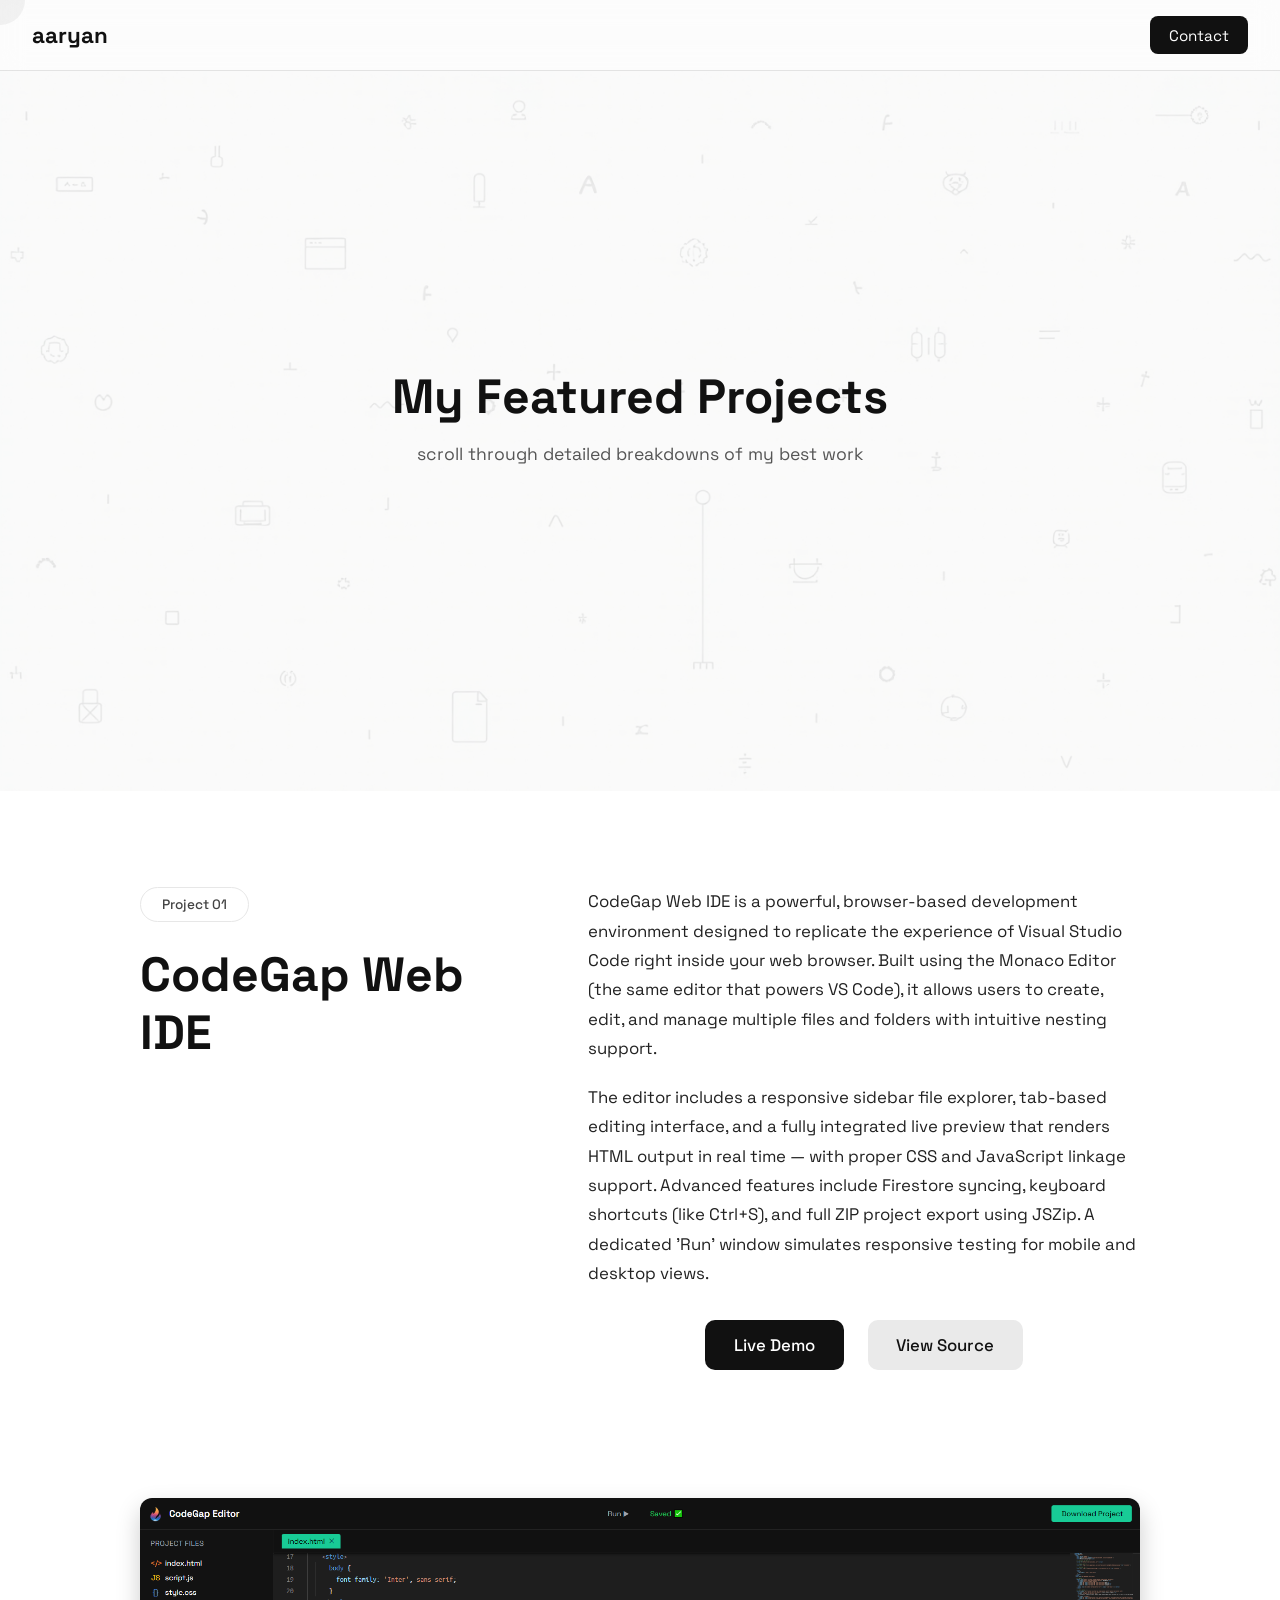
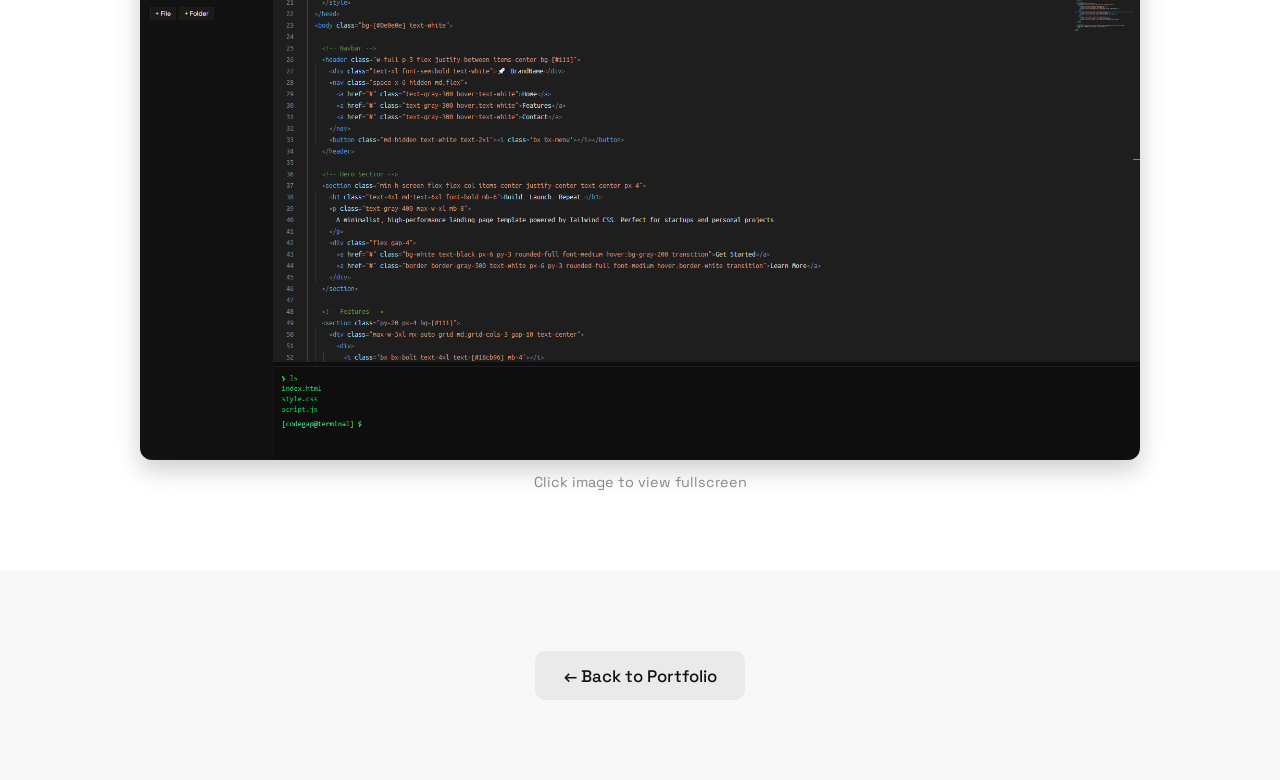
<file: projectDesc.html>
<!DOCTYPE html>
<html lang="en">
<head>
  <meta charset="UTF-8" />
  <meta name="viewport" content="width=device-width, initial-scale=1.0"/>
  <title>Projects | Aaryan</title>
  <link rel="stylesheet" href="style.css" />
  <style>
    html {
      scroll-behavior: smooth;
    }
  </style>
</head>
<body>

      <!-- ===== Cursor Aura (hidden on mobile) ===== -->
  <div class="cursor-aura"></div>

  <!-- ===== Header ===== -->
  <header>
    <div class="logo"><span id="logo-text">aaryan</span></div>
    <button class="contact-btn" onclick="location.href='index.html#contact'">Contact</button>
  </header>

  <!-- ===== Hero Section ===== -->
  <section class="hero">
    <h1 style="text-transform: none;">My Featured Projects</h1>
    <p class="tagline">Scroll through detailed breakdowns of my best work</p>
  </section>

<!-- ========== PROJECT 1: CodeGap IDE ========== -->
<section class="about-me" id="codegap">
  <div class="about-container" style="max-width: 1000px; margin: 0 auto;">
    
    <!-- Header -->
    <div class="about-left">
      <button class="about-tag">Project 01</button>
      <h2 style="margin-bottom: 1rem;">CodeGap Web IDE</h2>
    </div>

    <!-- Description -->
    <div class="about-right">
      <p>
        CodeGap Web IDE is a powerful, browser-based development environment designed to replicate the experience of Visual Studio Code right inside your web browser. Built using the Monaco Editor (the same editor that powers VS Code), it allows users to create, edit, and manage multiple files and folders with intuitive nesting support.
      </p>
      <p>
        The editor includes a responsive sidebar file explorer, tab-based editing interface, and a fully integrated live preview that renders HTML output in real time — with proper CSS and JavaScript linkage support. Advanced features include Firestore syncing, keyboard shortcuts (like Ctrl+S), and full ZIP project export using JSZip. A dedicated 'Run' window simulates responsive testing for mobile and desktop views.
      </p>

      <!-- Buttons -->
      <div class="cta-buttons" style="margin-top: 2rem;">
        <a href="https://computerboy-dev.github.io/codeGap/" target="_blank">
          <button class="explore-btn">Live Demo</button>
        </a>
        <a href="https://github.com/computerBoy-dev/codeGap" target="_blank">
          <button class="contact-btn">View Source</button>
        </a>
      </div>
    </div>

    <!-- Screenshot with Click to Open -->
    <div style="margin-top: 3rem; text-align: center;">
      <a href="images/project1.png" target="_blank">
        <img src="images/project1.png" alt="CodeGap Screenshot"
             style="max-width: 100%; border-radius: 12px; box-shadow: 0 10px 25px rgba(0,0,0,0.2); cursor: zoom-in; transition: transform 0.3s ease;" />
      </a>
      <p style="font-size: 0.9rem; color: #888; margin-top: 0.5rem;">Click image to view fullscreen</p>
    </div>
  </div>
</section>
  <section class="cta-buttons" style="margin: 5rem 0;">
    <button class="contact-btn" onclick="location.href='index.html#projects'">← Back to Portfolio</button>
  </section>

    <!-- ===== JS Logic ===== -->
  <script src="script.js"></script>

</body>
</html>
</file>
<file: style.css>
/* ========== IMPORT FONT ========== */
@import url('https://fonts.googleapis.com/css2?family=Space+Grotesk:wght@300..700&display=swap');

/* ========== BASE RESET ========== */
* {
  margin: 0;
  padding: 0;
  box-sizing: border-box;
  font-family: 'Space Grotesk', sans-serif;
}
html {
  scroll-behavior: smooth;
}
body {
  background-color: #f8f8f8;
  color: #111;
  overflow-x: hidden;
}

/* ========== CURSOR AURA (Desktop only) ========== */
.cursor-aura {
  position: fixed;
  top: 0;
  left: 0;
  width: 50px;
  height: 50px;
  border-radius: 50%;
  pointer-events: none;
  z-index: 9999;
  transform: translate(-50%, -50%);
  background: rgba(106, 106, 106, 0.08);
  backdrop-filter: blur(6px);
  transition: opacity 0.25s ease, transform 0.15s ease;
  will-change: transform, top, left;
  opacity: 1;
}
.cursor-aura.hide {
  opacity: 0;
}
@media (max-width: 768px) {
  .cursor-aura {
    display: none;
  }
}

/* ========== CHATBOT ICON (Draggable Button) ========== */
.chatbot-icon {
  position: fixed;
  bottom: 2rem;
  right: 2rem;
  background: #111;
  color: #fff;
  padding: 0.85rem;
  font-size: 1.6rem;
  border-radius: 50%;
  cursor: pointer;
  z-index: 9999;
  transition: .3s;
}
.chatbot-icon i {
  pointer-events: none;
}
.chatbot-icon:hover {
  background: #333;
  transform: translateY(-2px);
}

/* ========== CHATBOT OVERLAY (Blurred Background) ========== */
.chatbot-overlay {
  position: fixed;
  inset: 0;
  background: rgba(0, 0, 0, 0.3);
  backdrop-filter: blur(4px);
  z-index: 999;
  opacity: 0;
  transition: opacity 0.3s ease;
  pointer-events: none;
}
.chatbot-overlay.show {
  opacity: 1;
  pointer-events: all;
}

/* ========== CHATBOT MODAL (Centered Box) ========== */
.chatbot-modal {
  display: flex;
  flex-direction: column;
  position: fixed;
  top: 50%;
  left: 50%;
  width: 360px;
  max-width: 90%;
  height: 520px;
  background: #fff;
  border-radius: 12px;
  box-shadow: 0 8px 30px rgba(0, 0, 0, 0.2);
  z-index: 1000;
  overflow: hidden;
  transform: translate(-50%, -50%) scale(0.95);
  opacity: 0;
  pointer-events: none;
  transition: opacity 0.3s ease, transform 0.3s ease;
}
.chatbot-modal.show {
  opacity: 1;
  transform: translate(-50%, -50%) scale(1);
  pointer-events: all;
}

/* ========== CHATBOT HEADER ========== */
.chatbot-header {
  background: #111;
  color: #fff;
  padding: 1rem;
  font-weight: 600;
  display: flex;
  justify-content: space-between;
  align-items: center;
}
.chatbot-header button {
  background: #363636;
  border: none;
  color: #fff;
  font-size: 1.2rem;
  cursor: pointer;
  padding: 5px 10px;
  border-radius: 15px;
  transition: .3s;
}
.chatbot-header button:hover{
  background-color: rgb(94, 94, 94);
}

/* ========== CHATBOT BODY (Scrollable Area) ========== */
.chatbot-body {
  flex: 1;
  overflow-y: auto;
  padding: 1rem;
  background: #f6f6f6;
  display: flex;
  flex-direction: column;
  gap: 0.8rem;
}

.typing-indicator {
  align-self: flex-start;
  font-size: 1.5rem;
  padding: 0.5rem 1rem;
  background: #e3e3e3;
  border-radius: 20px;
  display: none;
  animation: blink 1s steps(4, end) infinite;
}

@keyframes blink {
  50% { color: transparent; }
}
/* ========== CHATBOT INPUT SECTION ========== */
.chatbot-input-area {
  display: flex;
  border-top: 1px solid #ddd;
  background: #fff;
}
.chatbot-input-area input {
  flex: 1;
  border: none;
  padding: 0.9rem;
  font-size: 0.95rem;
  outline: none;
}
.chatbot-input-area button {
  border: none;
  background: #111;
  color: white;
  padding: 0 1rem;
  cursor: pointer;
  font-size: 1.1rem;
  transition: .3s;
}
.chatbot-input-area button:hover{
  background-color: rgb(40, 40, 40);
}

/* ========== CHATBOT MESSAGES ========== */
.chatbot-message {
  padding: 0.75rem 1rem;
  border-radius: 20px;
  max-width: 85%;
  font-size: 0.9rem;
  line-height: 1.4;
}
.chatbot-message.user {
  background: #111;
  color: white;
  align-self: flex-end;
}
.chatbot-message.bot {
  background: #e3e3e3;
  align-self: flex-start;
}

/* ========== STICKY NAVIGATION BAR ========== */
header {
  display: flex;
  justify-content: space-between;
  align-items: center;
  padding: 1rem 2rem;
  background: rgba(255, 255, 255, 0.6);
  backdrop-filter: blur(12px);
  -webkit-backdrop-filter: blur(12px);
  border-bottom: 1px solid rgba(0, 0, 0, 0.1);
  position: sticky;
  top: 0;
  z-index: 100;
}

.logo,
.logo span {
  font-weight: bold;
  font-size: 1.4rem;
  color: #111;
}
.logo-text {
  color: #4f4f4f;
  transition: .3s;
}

/* ========== BUTTON STYLES ========== */
.contact-btn {
  padding: 0.6rem 1.2rem;
  background-color: #111;
  color: #fff;
  border: none;
  border-radius: 8px;
  cursor: pointer;
  font-size: 0.95rem;
  transition: 0.3s;
}
.contact-btn:hover {
  background-color: #333;
  transform: translateY(-2px);
}

/* ========== HERO SECTION ========== */
.hero {
  position: relative;
  display: flex;
  flex-direction: column;
  justify-content: center;
  align-items: center;
  text-align: center;
  min-height: 80vh;
  padding: 2rem;
  overflow: hidden;
  z-index: 1;
}
.hero::before {
  content: '';
  position: absolute;
  inset: 0;
  background-image: url('doodle background.jpg');
  background-repeat: no-repeat;
  background-size: cover;
  background-position: center;
  opacity: 0.25;
  z-index: -1;
}
.hero h1 {
  font-size: 3rem;
  max-width: 800px;
  font-weight: 700;
  margin-bottom: 1rem;
  text-transform: lowercase;
}
.hero p.tagline {
  font-size: 1.1rem;
  color: #555;
  margin-bottom: 2rem;
  text-transform: lowercase;
}

.skeleton {
  position: relative;
  background: linear-gradient(90deg, #eeeeee 25%, #dddddd 50%, #eeeeee 75%);
  background-size: 200% 100%;
  animation: skeleton-loading 1.2s infinite ease-in-out;
  border-radius: 6px;
  min-height: 1.2em;
  color: transparent !important;
  pointer-events: none;
  user-select: none;
}

#hero-heading.skeleton {
  width: 60%;
  height: 3rem;
  margin-bottom: 1rem;
}

#hero-tagline.skeleton {
  width: 70%;
  height: 1.2rem;
  margin-bottom: 2rem;
}

@keyframes skeleton-loading {
  0% {
    background-position: -200% 0;
  }
  100% {
    background-position: 200% 0;
  }
}


/* ========== CTA BUTTONS IN HERO ========== */
.cta-buttons {
  display: flex;
  justify-content: center;
  align-items: center;
  gap: 1.5rem;
  flex-wrap: nowrap;
  margin-top: 1rem;
}
.cta-buttons button {
  padding: 0.85rem 1.8rem;
  font-size: 1.05rem;
  font-weight: 500;
  border: none;
  border-radius: 10px;
  cursor: pointer;
  transition: 0.3s ease-in-out;
  white-space: nowrap;
}
.cta-buttons .explore-btn {
  background-color: #111;
  color: #fff;
}
.cta-buttons .explore-btn:hover {
  background-color: #333;
  transform: translateY(-2px);
}
.cta-buttons .contact-btn {
  background-color: #eaeaea;
  color: #111;
}
.cta-buttons .contact-btn:hover {
  background-color: #ddd;
  transform: translateY(-2px);
}

/* ========== RESPONSIVE HERO TEXT & BUTTONS ========== */
@media (max-width: 768px) {
  .hero h1 {
    font-size: 2.2rem;
  }
  .cta-buttons {
    flex-wrap: wrap;
    gap: 1rem;
  }
  .cta-buttons button {
    font-size: 1rem;
    padding: 0.75rem 1.5rem;
  }
}

/* ========== SOCIAL SECTION ========== */
.trusted-partners {
  text-align: center;
  padding: 4rem 1rem 3rem;
  background-color: #f0f0f0;
}
.trusted-partners h2 {
  font-size: 1.1rem;
  color: #333;
  margin-bottom: 2.5rem;
  font-weight: 600;
  letter-spacing: 0.5px;
}
.social-icons {
  display: flex;
  justify-content: center;
  align-items: center;
  flex-wrap: wrap;
  gap: 3rem;
}
.social-icons a i {
  font-size: 2.3rem;
  color: #2e2e2e;
  padding: 0.8rem;
  transition: 0.3s ease;
}
.social-icons a:hover i {
  background-color: #e3e3e3;
  border-radius: 50%;
  transform: translateY(-2px);
}
.social-icons a:nth-child(1):hover i { color: #0a66c2; }  /* LinkedIn */
.social-icons a:nth-child(2):hover i { color: #000; }     /* GitHub */
.social-icons a:nth-child(3):hover i { color: #e1306c; }  /* Instagram */
.social-icons a:nth-child(4):hover i { color: #d93025; }  /* Email */

/* ========== RESPONSIVE SOCIALS ========== */
@media (max-width: 768px) {
  .social-icons {
    gap: 1.5rem;
  }
  .social-icons a i {
    font-size: 1.8rem;
    padding: 0.6rem;
  }
}

/* ========== ABOUT ME SECTION ========== */
.about-me {
  width: 100%;
  background-color: #fff;
  padding: 6rem 2rem 5rem;
  display: flex;
  justify-content: center;
}
.about-container {
  max-width: 1200px;
  width: 100%;
  display: flex;
  align-items: flex-start;
  justify-content: space-between;
  gap: 5rem;
  flex-wrap: wrap;
}
.about-left {
  flex: 1;
  min-width: 280px;
}
.about-tag {
  background: transparent;
  color: #444;
  border: 1px solid #e7e7e7;
  padding: 0.5rem 1.3rem;
  border-radius: 999px;
  font-size: 0.85rem;
  margin-bottom: 1.5rem;
  font-weight: 500;
  cursor: default;
}
.about-left h2 {
  font-size: 3rem;
  font-weight: 700;
  line-height: 1.2;
  color: #111;
}
.about-right {
  flex: 1.5;
  min-width: 300px;
  font-size: 1.05rem;
  color: #222;
  line-height: 1.75;
}
.about-right p + p {
  margin-top: 1.2rem;
}

/* ========== RESPONSIVE ABOUT SECTION ========== */
@media (max-width: 900px) {
  .about-container {
    flex-direction: column;
    align-items: center;
    gap: 2.5rem;
    text-align: center;
  }
  .about-left h2 {
    font-size: 2.2rem;
  }
  .about-right {
    font-size: 1rem;
  }
}

/* ========== SKILLS SECTION ========== */
.skills-section {
  padding: 6rem 2rem;
  background: #f9f9f9;
  text-align: center;
}

.skill-tag{
  background: transparent;
  color: #444;
  border: 1px solid #c1c1c1;
  padding: 0.5rem 1.3rem;
  border-radius: 999px;
  font-size: 0.85rem;
  margin-bottom: 1.5rem;
  font-weight: 500;
  cursor: default;
}

.projects-title-skill {
  font-size: 2.5rem;
  font-weight: 700;
  color: #000;
  margin-bottom: 3rem;
}


.skills-grid {
  display: grid;
  grid-template-columns: repeat(auto-fit, minmax(220px, 1fr));
  gap: 2rem;
  margin-bottom: 2.5rem;
  padding: 0 1rem;
}

.skill-card-grid {
  background: #e9e9e9;
  padding: 2rem;
  border-radius: 16px;
  text-align: left;
  transition: 0.3s ease;
  text-decoration: none;
  color: #000;
  border: 1px solid #c1c1c1;
  display: flex;
  flex-direction: column;
  justify-content: space-between;
}

.skill-card-grid:hover {
  transform: translateY(-5px);
  border-color: #444;
  cursor: pointer;
  background: #f1f1f1;
}

.skill-number {
  font-size: 1rem;
  color: #676767;
  margin-bottom: 1rem;
  font-weight: 600;
}

.skill-desc {
  font-size: 0.95rem;
  color: #000;
  line-height: 1.5;
  margin-bottom: 1.5rem;
}

.skill-title {
  font-size: 1.2rem;
  font-weight: 600;
  color: #333;
  margin: 0;
}
.skill-title:hover {
color: #000;
}


/* ========== PROJECTS SECTION ========== */
.projects-section {
  padding: 6rem 2rem;
  background: #111;
  text-align: center;
}

.projects-title {
  font-size: 2.5rem;
  font-weight: 700;
  color: #fff;
  margin-bottom: 3rem;
}

.projects-grid {
  display: grid;
  grid-template-columns: repeat(auto-fit, minmax(220px, 1fr));
  gap: 2rem;
  margin-bottom: 2.5rem;
  padding: 0 1rem;
}

.project-card {
  background: #1a1a1a;
  padding: 2rem;
  border-radius: 16px;
  text-align: left;
  transition: 0.3s ease;
  text-decoration: none;
  color: #fff;
  border: 1px solid #333;
  display: flex;
  flex-direction: column;
  justify-content: space-between;
}

.project-card:hover {
  transform: translateY(-5px);
  background-color: #222;
  border-color: #444;
}

.project-number {
  font-size: 1rem;
  color: #aaa;
  margin-bottom: 1rem;
  font-weight: 600;
}

.project-desc {
  font-size: 0.95rem;
  color: #ccc;
  line-height: 1.5;
  margin-bottom: 1.5rem;
}

.project-title {
  font-size: 1.2rem;
  font-weight: 600;
  color: #fff;
  margin: 0;
}

.explore-more {
  text-align: center;
}

.explore-btn {
  background: #fff;
  color: #111;
  padding: 0.8rem 2rem;
  border-radius: 8px;
  font-weight: 600;
  font-size: 0.95rem;
  text-decoration: none;
  transition: 0.3s ease;
}

.explore-btn:hover {
  background: #eee;
  transform: translateY(-2px);

}

/* ===== CONTACT SECTION (LIGHT THEME) ===== */
.contact-section {
  background: #f9f9f9;
  color: #111;
  padding: 5rem 2rem;
  text-align: center;
}

.contact-heading {
  font-size: 2rem;
  margin: 1.5rem 0 3rem;
  color: #222;
}

.contact-form {
  max-width: 700px;
  margin: 0 auto;
  display: flex;
  flex-direction: column;
  gap: 1.5rem;
}

.form-group {
  display: flex;
  flex-wrap: wrap;
  gap: 1rem;
}

.form-group input,
.form-group textarea {
  flex: 1;
  padding: 1rem;
  background: #fff;
  border: 1px solid #ccc;
  border-radius: 8px;
  color: #111;
  font-size: 1rem;
  outline: none;
  width: 100%;
}

.form-group input:focus,
.form-group textarea:focus {
  border-color: #888;
}

textarea {
  resize: none;
}

.submit-btn {
  background: #111;
  color: #fff;
  padding: 0.9rem 2rem;
  border: none;
  border-radius: 999px;
  font-size: 1rem;
  font-weight: 600;
  cursor: pointer;
  transition: background 0.3s ease;
  align-self: center;
}

.submit-btn:hover {
  background: #333;
}

/* Responsive */
@media (max-width: 768px) {
  .form-group {
    flex-direction: column;
  }
}


/* ===== FINAL CONNECT SECTION ===== */
.final-contact {
  background: #0d0d0d;
  color: #f5f5f5;
  padding: 4rem 2rem;
  display: flex;
  justify-content: space-between;
  flex-wrap: wrap;
  align-items: center;
  border-top: 1px solid #222;
}

.final-left {
  max-width: 500px;
  margin-bottom: 2rem;
}

.final-left h4 {
  font-size: 1.3rem;
  font-weight: 600;
  margin-bottom: 0.5rem;
}

.final-left p {
  font-size: 0.95rem;
  color: #ccc;
  margin-bottom: 1.2rem;
}

.final-left .email {
  font-size: 1.5rem;
  font-weight: 600;
  color: #fff;
  text-decoration: none;
  display: block;
  margin-bottom: 1rem;
}

.contact-icons a {
  font-size: 1.3rem;
  color: #fff;
  margin-right: 1rem;
  text-decoration: none;
}

.contact-icons a:hover {
  color: limegreen;
}

.final-right h2 {
  font-size: 2.5rem;
  font-weight: 800;
  line-height: 1.2;
  text-align: right;
}

.final-right h2 span {
  color: limegreen;
  font-style: italic;
}

@media (max-width: 768px) {
  .final-contact {
    flex-direction: column;
    text-align: center;
  }

  .final-right h2 {
    text-align: center;
    margin-top: 2rem;
    font-size: 2rem;
  }
}
.footer-meta {
  font-size: 0.85rem;
  color: #aaa;
  margin-top: 1rem;
  line-height: 1.5;
}

.footer-meta strong {
  color: #fff;
}


.thank-you-msg {
  background: #f1f1f1;
  padding: 2rem;
  border-radius: 12px;
  text-align: center;
  margin-top: 2rem;
  animation: fadeIn 0.5s ease-in-out;
}
.thank-you-msg h3 {
  font-size: 1.5rem;
  color: #222;
}
.thank-you-msg p {
  color: #555;
  margin-top: 0.5rem;
}

@keyframes fadeIn {
  from { opacity: 0; transform: translateY(10px); }
  to { opacity: 1; transform: translateY(0); }
}
</file>
